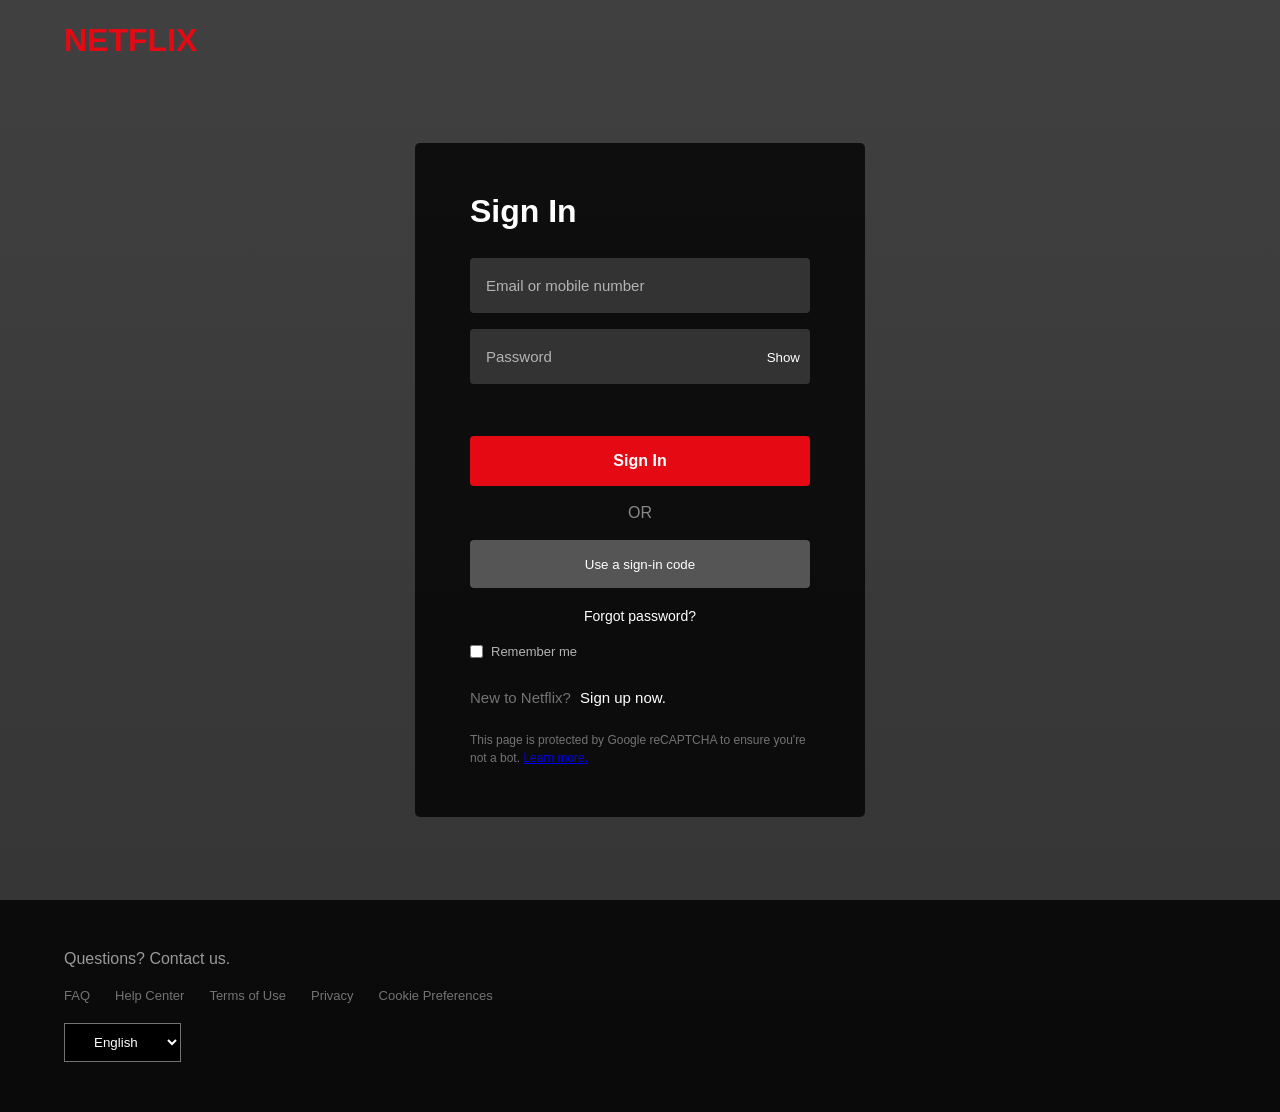
<file: netflix-clone/login.html>
<!DOCTYPE html>
<html lang="en">

<head>
    <meta charset="UTF-8">

    <meta
        name="viewport"
        content="width=device-width, initial-scale=1.0"
    >

    <title>Netflix - Sign In</title>

    <link
        rel="stylesheet"
        href="style.css"
    >
</head>

<body class="login-page">

    <!-- HEADER -->

    <header class="login-header">

        <a
            href="index.html"
            class="login-logo"
        >
            NETFLIX
        </a>

    </header>


    <!-- LOGIN CONTAINER -->

    <main class="login-container">

        <div class="login-box">

            <h1>
                Sign In
            </h1>


            <!-- LOGIN FORM -->

            <form id="loginForm">

                <!-- EMAIL -->

                <div class="input-group">

                    <input
                        type="email"
                        id="email"
                        placeholder="Email or mobile number"
                        required
                    >

                </div>


                <!-- PASSWORD -->

                <div class="input-group password-group">

                    <input
                        type="password"
                        id="password"
                        placeholder="Password"
                        required
                    >

                    <button
                        type="button"
                        id="togglePassword"
                        class="show-password"
                    >
                        Show
                    </button>

                </div>


                <!-- ERROR -->

                <p
                    id="loginError"
                    class="login-error"
                ></p>


                <!-- SIGN IN -->

                <button
                    type="submit"
                    class="login-btn"
                >
                    Sign In
                </button>


                <!-- OR -->

                <div class="login-or">
                    OR
                </div>


                <!-- CODE -->

                <button
                    type="button"
                    class="code-btn"
                >
                    Use a sign-in code
                </button>


                <!-- HELP -->

                <a
                    href="#"
                    class="forgot-password"
                >
                    Forgot password?
                </a>


                <!-- REMEMBER -->

                <label class="remember-me">

                    <input
                        type="checkbox"
                        id="rememberMe"
                    >

                    <span>
                        Remember me
                    </span>

                </label>


                <!-- SIGN UP -->

                <div class="signup-text">

                    <span>
                        New to Netflix?
                    </span>

                    <a href="signup.html">
                        Sign up now.
                    </a>

                </div>


                <!-- INFORMATION -->

                <p class="login-info">

                    This page is protected by Google reCAPTCHA
                    to ensure you're not a bot.

                    <a href="#">
                        Learn more.
                    </a>

                </p>

            </form>

        </div>

    </main>


    <!-- FOOTER -->

    <footer class="login-footer">

        <p>
            Questions? Contact us.
        </p>

        <div class="login-footer-links">

            <a href="#">
                FAQ
            </a>

            <a href="#">
                Help Center
            </a>

            <a href="#">
                Terms of Use
            </a>

            <a href="#">
                Privacy
            </a>

            <a href="#">
                Cookie Preferences
            </a>

        </div>

        <select class="language-select">

            <option>
                English
            </option>

            <option>
                Sinhala
            </option>

        </select>

    </footer>


    <script src="script.js"></script>

</body>

</html>
</file>
<file: netflix-clone/style.css>
* {
    margin: 0;
    padding: 0;
    box-sizing: border-box;
}

html {
    scroll-behavior: smooth;
}

body {
    font-family: Arial, Helvetica, sans-serif;
    background: #141414;
    color: #ffffff;
}


/* ================= NAVBAR ================= */

.navbar {
    width: 100%;
    height: 70px;

    background: #000000;

    display: flex;
    align-items: center;

    padding: 0 5%;

    gap: 30px;

    position: fixed;
    top: 0;
    left: 0;

    z-index: 1000;
}

.logo {
    color: #e50914;

    text-decoration: none;

    font-size: 30px;
    font-weight: 900;

    letter-spacing: 1px;
}

.navbar nav {
    display: flex;
    gap: 22px;

    flex: 1;
}

.navbar nav a {
    color: #ffffff;

    text-decoration: none;

    font-size: 14px;

    transition: 0.3s;
}

.navbar nav a:hover {
    color: #b3b3b3;
}


/* SEARCH */

.search-box {
    width: 220px;
    height: 38px;

    display: flex;
    align-items: center;

    background: #ffffff;

    border-radius: 4px;

    overflow: hidden;
}

.search-box input {
    width: 100%;
    height: 100%;

    border: none;
    outline: none;

    padding: 0 12px;

    font-size: 14px;
}

.search-box span {
    padding: 0 10px;

    color: #000000;
}


/* SIGN IN */

.signin-btn {
    background: #e50914;

    color: #ffffff;

    text-decoration: none;

    padding: 9px 18px;

    border-radius: 4px;

    font-size: 14px;

    transition: 0.3s;
}

.signin-btn:hover {
    background: #f40612;
}


/* ================= HERO ================= */

.hero {
    min-height: 650px;

    margin-top: 70px;

    display: flex;
    align-items: center;

    padding: 80px 5%;

    background:
        linear-gradient(
            to right,
            rgba(0,0,0,0.95),
            rgba(0,0,0,0.55),
            rgba(0,0,0,0.1)
        ),
        linear-gradient(
            to top,
            #141414,
            transparent 40%
        ),
        url("https://images.unsplash.com/photo-1489599849927-2ee91cede3ba?auto=format&fit=crop&w=1600&q=80");

    background-size: cover;
    background-position: center;
}

.hero-content {
    max-width: 600px;
}

.featured {
    color: #e50914;

    font-size: 14px;

    font-weight: bold;

    letter-spacing: 2px;
}

.hero h1 {
    font-size: 65px;

    margin: 15px 0;

    line-height: 1.1;
}

.hero-meta {
    display: flex;

    gap: 15px;

    color: #dddddd;

    font-size: 14px;

    margin-bottom: 20px;
}

.hero-content p {
    max-width: 520px;

    color: #dddddd;

    line-height: 1.6;

    margin-bottom: 25px;
}


/* BUTTONS */

.play-btn,
.info-btn {
    border: none;

    padding: 12px 24px;

    border-radius: 4px;

    font-weight: bold;

    cursor: pointer;

    margin-right: 10px;

    transition: 0.3s;
}

.play-btn {
    background: #ffffff;

    color: #000000;
}

.play-btn:hover {
    background: #dddddd;
}

.info-btn {
    background: rgba(109,109,110,0.7);

    color: #ffffff;
}

.info-btn:hover {
    background: rgba(109,109,110,0.9);
}


/* ================= GENRES ================= */

.genre-filter-section {
    padding: 35px 5% 10px;
}

.genre-filter-section h2 {
    margin-bottom: 20px;
}

.genre-buttons {
    display: flex;

    gap: 10px;

    flex-wrap: wrap;
}

.genre-btn {
    background: #222222;

    color: #ffffff;

    border: 1px solid #444444;

    padding: 9px 18px;

    border-radius: 20px;

    cursor: pointer;
}

.genre-btn:hover {
    background: #333333;
}

.genre-btn.active {
    background: #e50914;

    border-color: #e50914;
}


/* ================= MOVIES ================= */

.movies-section {
    padding: 30px 5% 10px;
}

.movies-section h2 {
    margin-bottom: 18px;
}

.movie-container {
    display: grid;

    grid-template-columns:
        repeat(
            auto-fit,
            minmax(180px, 1fr)
        );

    gap: 18px;
}


/* MOVIE CARD */

.movie-card {
    background: #1f1f1f;

    border-radius: 6px;

    overflow: hidden;

    cursor: pointer;

    transition: 0.3s;
}

.movie-card:hover {
    transform: scale(1.05);

    box-shadow:
        0 10px 30px rgba(0,0,0,0.7);
}

.movie-card img {
    width: 100%;

    height: 280px;

    object-fit: cover;

    display: block;
}

.movie-info {
    padding: 12px;
}

.movie-info h3 {
    font-size: 16px;

    margin-bottom: 7px;
}

.movie-info p {
    color: #dddddd;

    font-size: 13px;

    margin-bottom: 5px;
}

.movie-info small {
    color: #999999;

    font-size: 11px;
}


/* MY LIST BUTTON */

.list-btn {
    margin-top: 12px;

    background: #333333;

    color: #ffffff;

    border: 1px solid #555555;

    padding: 7px 12px;

    border-radius: 4px;

    cursor: pointer;

    font-size: 12px;
}

.list-btn:hover {
    background: #e50914;

    border-color: #e50914;
}


/* ================= MY LIST ================= */

.my-list-section {
    padding: 50px 5%;
}

.my-list-container {
    display: grid;

    grid-template-columns:
        repeat(
            auto-fit,
            minmax(180px, 1fr)
        );

    gap: 18px;
}

.my-list-card {
    background: #1f1f1f;

    border-radius: 6px;

    overflow: hidden;
}

.my-list-card img {
    width: 100%;

    height: 250px;

    object-fit: cover;
}

.my-list-card-info {
    padding: 12px;
}

.remove-btn {
    background: #e50914;

    color: #ffffff;

    border: none;

    padding: 6px 10px;

    border-radius: 4px;

    cursor: pointer;

    margin-top: 8px;
}

.empty-list {
    text-align: center;

    padding: 40px;

    color: #999999;
}

.empty-list h3 {
    color: #ffffff;

    margin-bottom: 8px;
}


/* ================= NO RESULTS ================= */

.no-results {
    display: none;

    text-align: center;

    padding: 80px 20px;
}

.no-results p {
    color: #999999;

    margin-top: 10px;
}


/* ================= MODAL ================= */

.modal {
    display: none;

    position: fixed;

    top: 0;
    left: 0;

    width: 100%;
    height: 100%;

    background: rgba(0,0,0,0.8);

    justify-content: center;
    align-items: center;

    z-index: 2000;
}

.modal-content {
    width: 90%;

    max-width: 550px;

    background: #181818;

    padding: 40px;

    border-radius: 8px;

    position: relative;
}

.modal-content h2 {
    font-size: 30px;

    margin-bottom: 20px;
}

.modal-content p {
    color: #cccccc;

    line-height: 1.6;

    margin-bottom: 25px;
}

.close-modal {
    position: absolute;

    top: 15px;
    right: 15px;

    width: 35px;
    height: 35px;

    border: none;

    border-radius: 50%;

    background: #333333;

    color: #ffffff;

    cursor: pointer;
}


/* ================= FOOTER ================= */

footer {
    background: #000000;

    padding: 50px 5%;

    margin-top: 40px;

    text-align: center;

    color: #999999;
}

.footer-logo {
    color: #e50914;

    font-size: 28px;

    font-weight: 900;

    margin-bottom: 20px;
}

.footer-links {
    display: flex;

    justify-content: center;

    flex-wrap: wrap;

    gap: 25px;

    margin: 25px 0;
}

.footer-links a {
    color: #999999;

    text-decoration: none;

    font-size: 13px;
}

.footer-links a:hover {
    color: #ffffff;
}


/* ================= LOGIN & SIGNUP ================= */

.login-page {
    min-height: 100vh;

    background:
        linear-gradient(
            rgba(0,0,0,0.75),
            rgba(0,0,0,0.8)
        ),
        url("https://images.unsplash.com/photo-1489599849927-2ee91cede3ba?auto=format&fit=crop&w=1600&q=80");

    background-size: cover;

    background-position: center;
}


/* LOGIN HEADER */

.login-header {
    position: absolute;

    top: 0;
    left: 0;

    width: 100%;

    height: 80px;

    display: flex;

    align-items: center;

    padding: 0 5%;

    background: transparent;
}

.login-logo {
    color: #e50914;

    text-decoration: none;

    font-size: 32px;

    font-weight: 900;
}


/* LOGIN CONTAINER */

.login-container {
    min-height: 100vh;

    display: flex;

    justify-content: center;

    align-items: center;

    padding: 100px 20px 40px;
}

.login-box {
    width: 100%;

    max-width: 450px;

    background: rgba(0,0,0,0.78);

    padding: 50px 55px;

    border-radius: 5px;
}

.login-box h1 {
    font-size: 32px;

    margin-bottom: 28px;
}


/* INPUT */

.input-group {
    margin-bottom: 16px;

    position: relative;
}

.input-group input {
    width: 100%;

    height: 55px;

    background: #333333;

    color: #ffffff;

    border: none;

    outline: none;

    border-radius: 4px;

    padding: 0 16px;

    font-size: 15px;
}

.input-group input::placeholder {
    color: #b3b3b3;
}


/* PASSWORD */

.password-group input {
    padding-right: 65px;
}

.show-password {
    position: absolute;

    right: 10px;

    top: 50%;

    transform: translateY(-50%);

    background: none;

    border: none;

    color: #ffffff;

    cursor: pointer;
}


/* LOGIN BUTTON */

.login-btn {
    width: 100%;

    height: 50px;

    background: #e50914;

    color: #ffffff;

    border: none;

    border-radius: 4px;

    font-size: 16px;

    font-weight: bold;

    cursor: pointer;

    margin-top: 10px;
}

.login-btn:hover {
    background: #f40612;
}


/* ERROR */

.login-error {
    color: #e87c03;

    font-size: 13px;

    min-height: 18px;

    margin-bottom: 8px;
}


/* LOGIN LINKS */

.login-or {
    text-align: center;

    color: #888888;

    margin: 18px 0;
}

.code-btn {
    width: 100%;

    height: 48px;

    background: #555555;

    color: #ffffff;

    border: none;

    border-radius: 4px;

    cursor: pointer;
}

.forgot-password {
    display: block;

    text-align: center;

    color: #ffffff;

    margin: 20px 0;

    text-decoration: none;

    font-size: 14px;
}

.remember-me {
    display: flex;

    gap: 8px;

    color: #b3b3b3;

    font-size: 13px;
}

.signup-text {
    margin-top: 30px;

    color: #737373;

    font-size: 15px;
}

.signup-text a {
    color: #ffffff;

    text-decoration: none;

    margin-left: 5px;
}

.signup-description {
    color: #b3b3b3;

    font-size: 14px;

    margin-top: -15px;

    margin-bottom: 25px;
}

.login-info {
    color: #737373;

    font-size: 12px;

    line-height: 1.5;

    margin-top: 25px;
}


/* LOGIN FOOTER */

.login-footer {
    background: rgba(0,0,0,0.8);

    text-align: left;

    margin-top: 0;
}

.login-footer-links {
    display: flex;

    flex-wrap: wrap;

    gap: 25px;

    margin: 20px 0;
}

.login-footer-links a {
    color: #737373;

    text-decoration: none;

    font-size: 13px;
}

.language-select {
    background: #000000;

    color: #ffffff;

    border: 1px solid #737373;

    padding: 10px 25px;
}


/* ================= RESPONSIVE ================= */

@media (max-width: 900px) {

    .navbar {
        gap: 15px;
    }

    .navbar nav {
        gap: 12px;
    }

    .search-box {
        width: 170px;
    }

    .hero h1 {
        font-size: 50px;
    }
}


@media (max-width: 700px) {

    .navbar {
        height: auto;

        min-height: 70px;

        padding: 12px 20px;

        flex-wrap: wrap;
    }

    .navbar nav {
        order: 3;

        width: 100%;

        justify-content: center;

        overflow-x: auto;
    }

    .search-box {
        width: 150px;
    }

    .hero {
        margin-top: 120px;

        min-height: 550px;

        padding: 50px 20px;
    }

    .hero h1 {
        font-size: 40px;
    }

    .movies-section {
        padding: 25px 20px;
    }

    .genre-filter-section {
        padding: 25px 20px;
    }

    .movie-container {
        grid-template-columns: repeat(2, 1fr);

        gap: 12px;
    }

    .movie-card:hover {
        transform: none;
    }

    .movie-card img {
        height: 230px;
    }

    .login-box {
        padding: 40px 25px;
    }
}


@media (max-width: 480px) {

    .logo {
        font-size: 25px;
    }

    .signin-btn {
        padding: 8px 12px;
    }

    .search-box {
        width: 100%;
    }

    .hero {
        margin-top: 150px;
    }

    .hero h1 {
        font-size: 34px;
    }

    .movie-card img {
        height: 200px;
    }

    .movie-info h3 {
        font-size: 14px;
    }

    .movie-info p {
        font-size: 11px;
    }

    .login-box h1 {
        font-size: 28px;
    }
}
</file>
